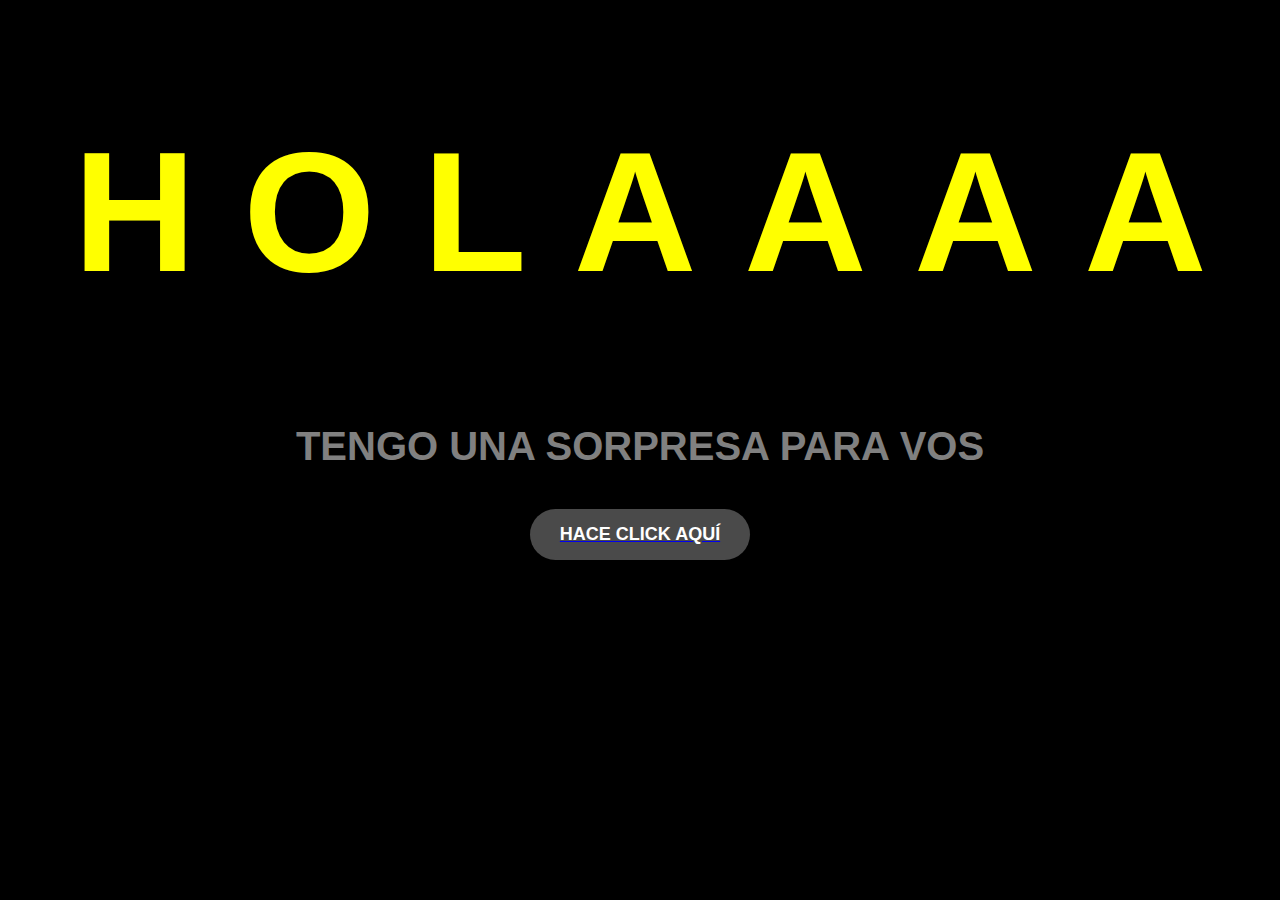
<file: index.html>
<!DOCTYPE html>
<html lang="en">
<head>
    <meta charset="UTF-8">
    <meta name="viewport" content="width=device-width, initial-scale=1.0">
    <title>Holis</title>
    <link rel="stylesheet" href="estilos.css">
</head>
<body>
    <h1>
        <span>H</span>
        <span>O</span>
        <span>L</span>
        <span>A</span>
        <span>A</span>
        <span>A</span>
        <span>A</span>
    </h1>
    <h3>TENGO UNA SORPRESA PARA VOS</h3>
    <a href="FLORES.html"><button>Hace click aquí</button></a> 
</body>
</html>
</file>
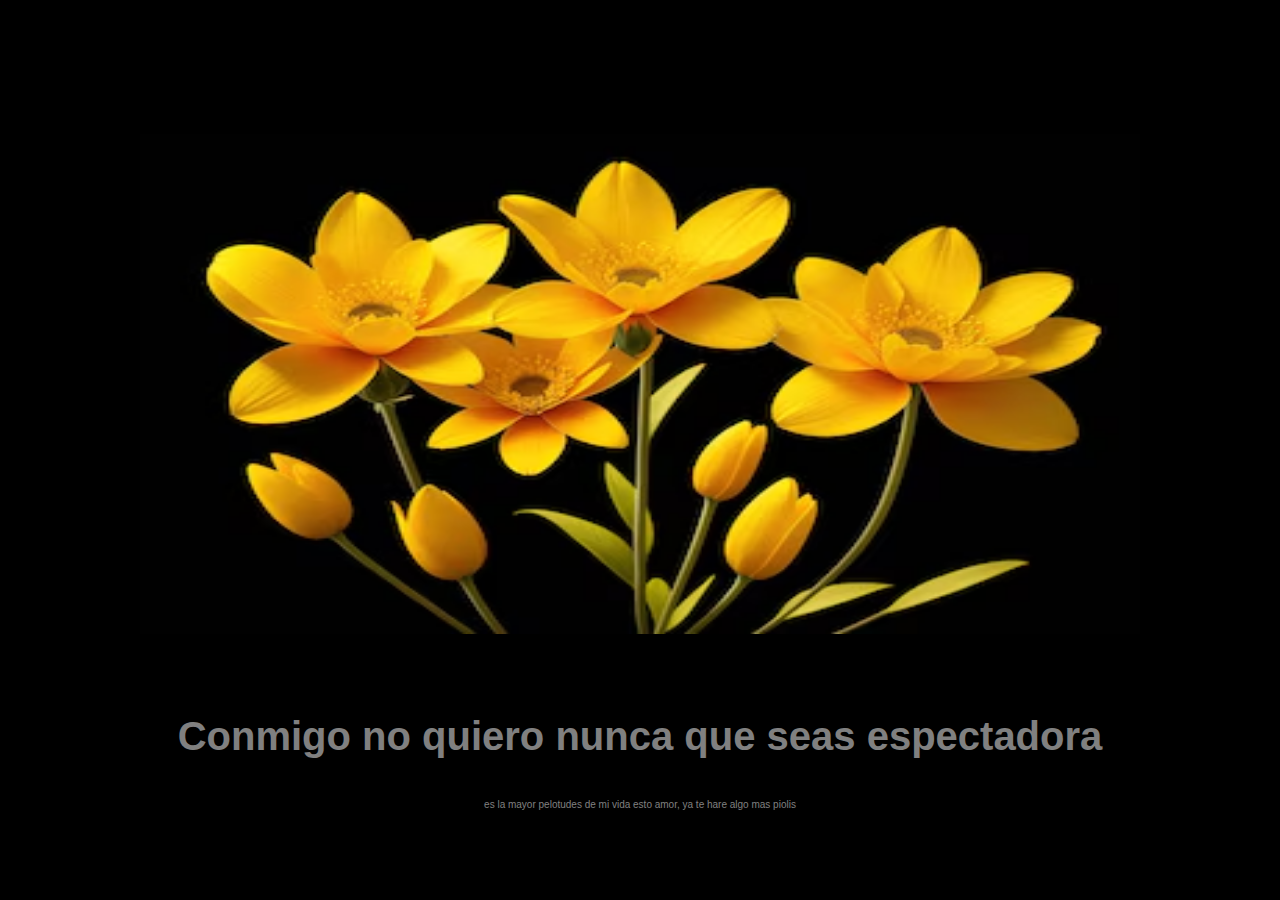
<file: flores.html>
<!DOCTYPE html>
<html lang="en">
<head>
    <meta charset="UTF-8">
    <meta name="viewport" content="width=device-width, initial-scale=1.0">
    <title>Flores para vos amorchi</title>
    <link rel="stylesheet" href="estilos.css">
</head>
<body> <br> <br> <br><br><br><br><br>
    <div style="text-align: center;">
        <img src="flores-amarillas-sobre-fondo-negro_717440-8908.avif" alt="" width="1000px" height="500px">
        <br><br><br>
        <h3>Conmigo no quiero nunca que seas espectadora</h3>
    </div>
    <p>es la mayor pelotudes de mi vida esto amor, ya te hare algo mas piolis</p>
</body>
</html>
</file>
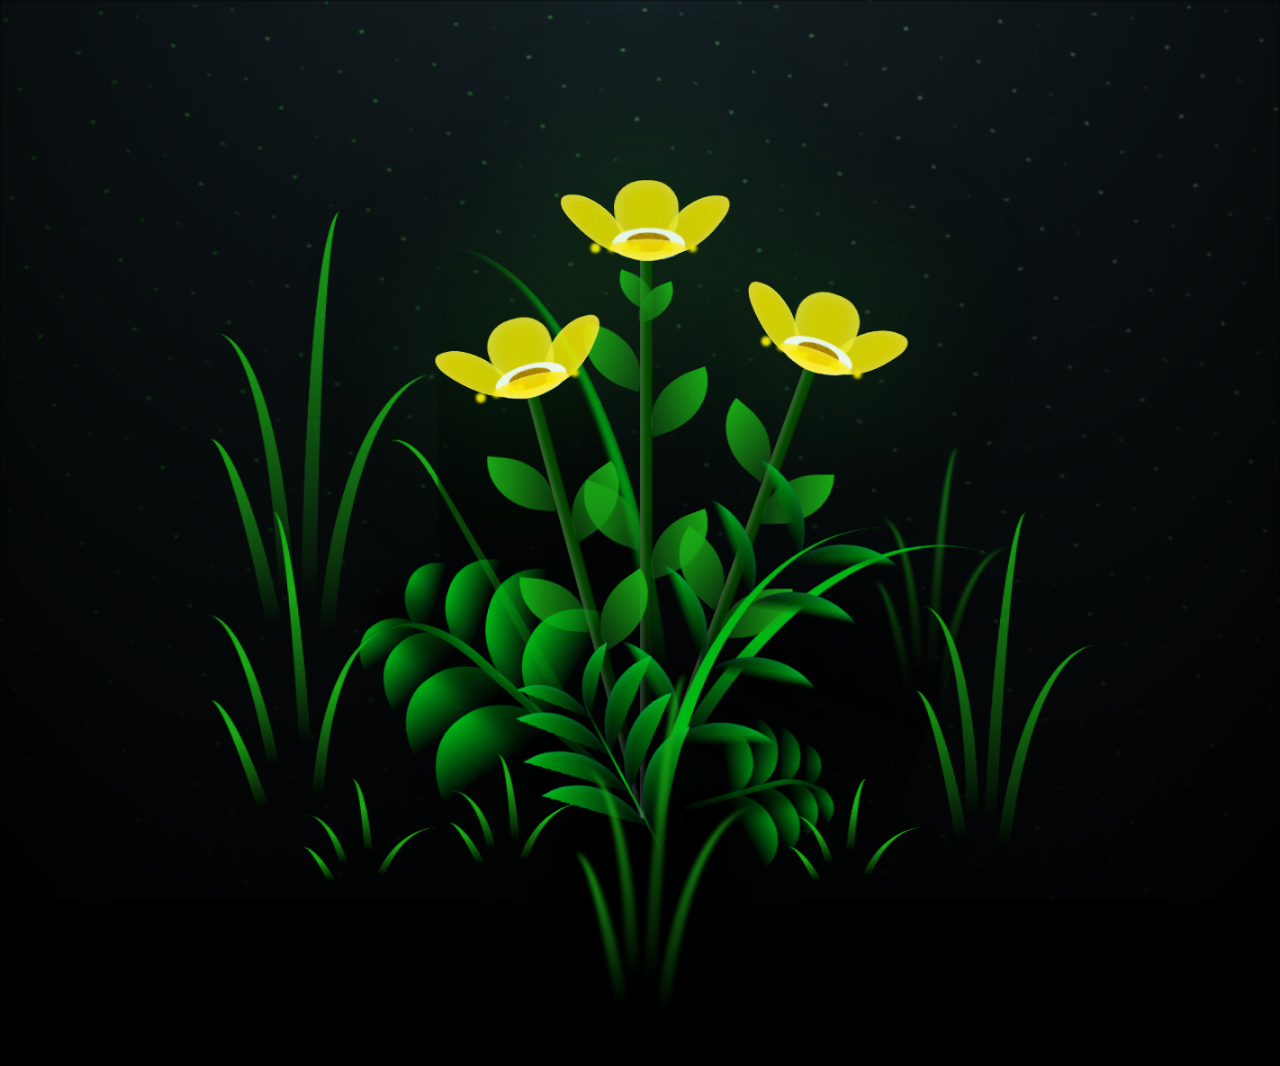
<file: FLORES.html>
<!DOCTYPE html>
<html lang="en">
<head>
    <meta charset="UTF-8">
    <meta http-equiv="X-UA-Compatible" content="IE=edge">
    <meta name="viewport" content="width=device-width, initial-scale=1.0">
    <link rel="stylesheet" href="css/main.css">
    <link rel="icon" href="img/flowers.png" type="image/x-icon">
    <title>FLORES</title>
</head>

<body class="container">
    <div class="night"></div>
    <div class="flowers">
      <div class="flower flower--1">
        <div class="flower__leafs flower__leafs--1">
          <div class="flower__leaf flower__leaf--1"></div>
          <div class="flower__leaf flower__leaf--2"></div>
          <div class="flower__leaf flower__leaf--3"></div>
          <div class="flower__leaf flower__leaf--4"></div>
          <div class="flower__white-circle"></div>
  
          <div class="flower__light flower__light--1"></div>
          <div class="flower__light flower__light--2"></div>
          <div class="flower__light flower__light--3"></div>
          <div class="flower__light flower__light--4"></div>
          <div class="flower__light flower__light--5"></div>
          <div class="flower__light flower__light--6"></div>
          <div class="flower__light flower__light--7"></div>
          <div class="flower__light flower__light--8"></div>
  
        </div>
        <div class="flower__line">
          <div class="flower__line__leaf flower__line__leaf--1"></div>
          <div class="flower__line__leaf flower__line__leaf--2"></div>
          <div class="flower__line__leaf flower__line__leaf--3"></div>
          <div class="flower__line__leaf flower__line__leaf--4"></div>
          <div class="flower__line__leaf flower__line__leaf--5"></div>
          <div class="flower__line__leaf flower__line__leaf--6"></div>
        </div>
      </div>
  
      <div class="flower flower--2">
        <div class="flower__leafs flower__leafs--2">
          <div class="flower__leaf flower__leaf--1"></div>
          <div class="flower__leaf flower__leaf--2"></div>
          <div class="flower__leaf flower__leaf--3"></div>
          <div class="flower__leaf flower__leaf--4"></div>
          <div class="flower__white-circle"></div>
  
          <div class="flower__light flower__light--1"></div>
          <div class="flower__light flower__light--2"></div>
          <div class="flower__light flower__light--3"></div>
          <div class="flower__light flower__light--4"></div>
          <div class="flower__light flower__light--5"></div>
          <div class="flower__light flower__light--6"></div>
          <div class="flower__light flower__light--7"></div>
          <div class="flower__light flower__light--8"></div>
  
        </div>
        <div class="flower__line">
          <div class="flower__line__leaf flower__line__leaf--1"></div>
          <div class="flower__line__leaf flower__line__leaf--2"></div>
          <div class="flower__line__leaf flower__line__leaf--3"></div>
          <div class="flower__line__leaf flower__line__leaf--4"></div>
        </div>
      </div>
  
      <div class="flower flower--3">
        <div class="flower__leafs flower__leafs--3">
          <div class="flower__leaf flower__leaf--1"></div>
          <div class="flower__leaf flower__leaf--2"></div>
          <div class="flower__leaf flower__leaf--3"></div>
          <div class="flower__leaf flower__leaf--4"></div>
          <div class="flower__white-circle"></div>
  
          <div class="flower__light flower__light--1"></div>
          <div class="flower__light flower__light--2"></div>
          <div class="flower__light flower__light--3"></div>
          <div class="flower__light flower__light--4"></div>
          <div class="flower__light flower__light--5"></div>
          <div class="flower__light flower__light--6"></div>
          <div class="flower__light flower__light--7"></div>
          <div class="flower__light flower__light--8"></div>
  
        </div>
        <div class="flower__line">
          <div class="flower__line__leaf flower__line__leaf--1"></div>
          <div class="flower__line__leaf flower__line__leaf--2"></div>
          <div class="flower__line__leaf flower__line__leaf--3"></div>
          <div class="flower__line__leaf flower__line__leaf--4"></div>
        </div>
      </div>
  
      <div class="grow-ans" style="--d:1.2s">
        <div class="flower__g-long">
          <div class="flower__g-long__top"></div>
          <div class="flower__g-long__bottom"></div>
        </div>
      </div>
  
      <div class="growing-grass">
        <div class="flower__grass flower__grass--1">
          <div class="flower__grass--top"></div>
          <div class="flower__grass--bottom"></div>
          <div class="flower__grass__leaf flower__grass__leaf--1"></div>
          <div class="flower__grass__leaf flower__grass__leaf--2"></div>
          <div class="flower__grass__leaf flower__grass__leaf--3"></div>
          <div class="flower__grass__leaf flower__grass__leaf--4"></div>
          <div class="flower__grass__leaf flower__grass__leaf--5"></div>
          <div class="flower__grass__leaf flower__grass__leaf--6"></div>
          <div class="flower__grass__leaf flower__grass__leaf--7"></div>
          <div class="flower__grass__leaf flower__grass__leaf--8"></div>
          <div class="flower__grass__overlay"></div>
        </div>
      </div>
  
      <div class="growing-grass">
        <div class="flower__grass flower__grass--2">
          <div class="flower__grass--top"></div>
          <div class="flower__grass--bottom"></div>
          <div class="flower__grass__leaf flower__grass__leaf--1"></div>
          <div class="flower__grass__leaf flower__grass__leaf--2"></div>
          <div class="flower__grass__leaf flower__grass__leaf--3"></div>
          <div class="flower__grass__leaf flower__grass__leaf--4"></div>
          <div class="flower__grass__leaf flower__grass__leaf--5"></div>
          <div class="flower__grass__leaf flower__grass__leaf--6"></div>
          <div class="flower__grass__leaf flower__grass__leaf--7"></div>
          <div class="flower__grass__leaf flower__grass__leaf--8"></div>
          <div class="flower__grass__overlay"></div>
        </div>
      </div>
  
      <div class="grow-ans" style="--d:2.4s">
        <div class="flower__g-right flower__g-right--1">
          <div class="leaf"></div>
        </div>
      </div>
  
      <div class="grow-ans" style="--d:2.8s">
        <div class="flower__g-right flower__g-right--2">
          <div class="leaf"></div>
        </div>
      </div>
  
      <div class="grow-ans" style="--d:2.8s">
        <div class="flower__g-front">
          <div class="flower__g-front__leaf-wrapper flower__g-front__leaf-wrapper--1">
            <div class="flower__g-front__leaf"></div>
          </div>
          <div class="flower__g-front__leaf-wrapper flower__g-front__leaf-wrapper--2">
            <div class="flower__g-front__leaf"></div>
          </div>
          <div class="flower__g-front__leaf-wrapper flower__g-front__leaf-wrapper--3">
            <div class="flower__g-front__leaf"></div>
          </div>
          <div class="flower__g-front__leaf-wrapper flower__g-front__leaf-wrapper--4">
            <div class="flower__g-front__leaf"></div>
          </div>
          <div class="flower__g-front__leaf-wrapper flower__g-front__leaf-wrapper--5">
            <div class="flower__g-front__leaf"></div>
          </div>
          <div class="flower__g-front__leaf-wrapper flower__g-front__leaf-wrapper--6">
            <div class="flower__g-front__leaf"></div>
          </div>
          <div class="flower__g-front__leaf-wrapper flower__g-front__leaf-wrapper--7">
            <div class="flower__g-front__leaf"></div>
          </div>
          <div class="flower__g-front__leaf-wrapper flower__g-front__leaf-wrapper--8">
            <div class="flower__g-front__leaf"></div>
          </div>
          <div class="flower__g-front__line"></div>
        </div>
      </div>
  
      <div class="grow-ans" style="--d:3.2s">
        <div class="flower__g-fr">
          <div class="leaf"></div>
          <div class="flower__g-fr__leaf flower__g-fr__leaf--1"></div>
          <div class="flower__g-fr__leaf flower__g-fr__leaf--2"></div>
          <div class="flower__g-fr__leaf flower__g-fr__leaf--3"></div>
          <div class="flower__g-fr__leaf flower__g-fr__leaf--4"></div>
          <div class="flower__g-fr__leaf flower__g-fr__leaf--5"></div>
          <div class="flower__g-fr__leaf flower__g-fr__leaf--6"></div>
          <div class="flower__g-fr__leaf flower__g-fr__leaf--7"></div>
          <div class="flower__g-fr__leaf flower__g-fr__leaf--8"></div>
        </div>
      </div>
  
      <div class="long-g long-g--0">
        <div class="grow-ans" style="--d:3s">
          <div class="leaf leaf--0"></div>
        </div>
        <div class="grow-ans" style="--d:2.2s">
          <div class="leaf leaf--1"></div>
        </div>
        <div class="grow-ans" style="--d:3.4s">
          <div class="leaf leaf--2"></div>
        </div>
        <div class="grow-ans" style="--d:3.6s">
          <div class="leaf leaf--3"></div>
        </div>
      </div>
  
      <div class="long-g long-g--1">
        <div class="grow-ans" style="--d:3.6s">
          <div class="leaf leaf--0"></div>
        </div>
        <div class="grow-ans" style="--d:3.8s">
          <div class="leaf leaf--1"></div>
        </div>
        <div class="grow-ans" style="--d:4s">
          <div class="leaf leaf--2"></div>
        </div>
        <div class="grow-ans" style="--d:4.2s">
          <div class="leaf leaf--3"></div>
        </div>
      </div>
  
      <div class="long-g long-g--2">
        <div class="grow-ans" style="--d:4s">
          <div class="leaf leaf--0"></div>
        </div>
        <div class="grow-ans" style="--d:4.2s">
          <div class="leaf leaf--1"></div>
        </div>
        <div class="grow-ans" style="--d:4.4s">
          <div class="leaf leaf--2"></div>
        </div>
        <div class="grow-ans" style="--d:4.6s">
          <div class="leaf leaf--3"></div>
        </div>
      </div>
  
      <div class="long-g long-g--3">
        <div class="grow-ans" style="--d:4s">
          <div class="leaf leaf--0"></div>
        </div>
        <div class="grow-ans" style="--d:4.2s">
          <div class="leaf leaf--1"></div>
        </div>
        <div class="grow-ans" style="--d:3s">
          <div class="leaf leaf--2"></div>
        </div>
        <div class="grow-ans" style="--d:3.6s">
          <div class="leaf leaf--3"></div>
        </div>
      </div>
  
      <div class="long-g long-g--4">
        <div class="grow-ans" style="--d:4s">
          <div class="leaf leaf--0"></div>
        </div>
        <div class="grow-ans" style="--d:4.2s">
          <div class="leaf leaf--1"></div>
        </div>
        <div class="grow-ans" style="--d:3s">
          <div class="leaf leaf--2"></div>
        </div>
        <div class="grow-ans" style="--d:3.6s">
          <div class="leaf leaf--3"></div>
        </div>
      </div>
  
      <div class="long-g long-g--5">
        <div class="grow-ans" style="--d:4s">
          <div class="leaf leaf--0"></div>
        </div>
        <div class="grow-ans" style="--d:4.2s">
          <div class="leaf leaf--1"></div>
        </div>
        <div class="grow-ans" style="--d:3s">
          <div class="leaf leaf--2"></div>
        </div>
        <div class="grow-ans" style="--d:3.6s">
          <div class="leaf leaf--3"></div>
        </div>
      </div>
  
      <div class="long-g long-g--6">
        <div class="grow-ans" style="--d:4.2s">
          <div class="leaf leaf--0"></div>
        </div>
        <div class="grow-ans" style="--d:4.4s">
          <div class="leaf leaf--1"></div>
        </div>
        <div class="grow-ans" style="--d:4.6s">
          <div class="leaf leaf--2"></div>
        </div>
        <div class="grow-ans" style="--d:4.8s">
          <div class="leaf leaf--3"></div>
        </div>
      </div>
  
      <div class="long-g long-g--7">
        <div class="grow-ans" style="--d:3s">
          <div class="leaf leaf--0"></div>
        </div>
        <div class="grow-ans" style="--d:3.2s">
          <div class="leaf leaf--1"></div>
        </div>
        <div class="grow-ans" style="--d:3.5s">
          <div class="leaf leaf--2"></div>
        </div>
        <div class="grow-ans" style="--d:3.6s">
          <div class="leaf leaf--3"></div>
        </div>
      </div>
    </div>
    <script src="main.js"></script>
  </body>
</html>
</file>
<file: estilos.css>
@keyframes glow {
    0%, 100% {
        color: yellow;
        text-shadow: none;
    }
    50% {
        color: #fff700;
        text-shadow: 0 0 10px yellow, 0 0 20px yellow, 0 0 30px yellow;
    }
}

h1 {
    font-family: Arial, Helvetica, sans-serif;
    font-size: 170px;
    text-align: center;
}

h1 span {
    display: inline-block;
    color: yellow;
}

h1 span:nth-child(1) { animation: glow 2s ease-in-out infinite 0s; }
h1 span:nth-child(2) { animation: glow 2s ease-in-out infinite 0.25s; }
h1 span:nth-child(3) { animation: glow 2s ease-in-out infinite 0.5s; }
h1 span:nth-child(4) { animation: glow 2s ease-in-out infinite 0.75s; }
h1 span:nth-child(5) { animation: glow 2s ease-in-out infinite 1s; }
h1 span:nth-child(6) { animation: glow 2s ease-in-out infinite 1.25s; }
h1 span:nth-child(7) { animation: glow 2s ease-in-out infinite 1.5s; }

body {
    background-color: black;
}


p{
    color: gray;
    font-family: Arial, Helvetica, sans-serif;
    font-size: 10px;
    text-align: center; 
}
    

h3 {
    color: gray;
    font-family: Arial, Helvetica, sans-serif;
    font-size: 40px;
    text-align: center; 
}

button {
    display: block;
    margin: 30px auto;
    padding: 15px 30px;
    font-size: 18px;
    font-weight: bold;
    text-transform: uppercase;
    color: #ffffff;
    background-color: #4a4a4a;
    border: none;
    border-radius: 50px;
    cursor: pointer;
    transition: all 0.3s ease;
    box-shadow: 0 5px 15px rgba(0,0,0,0.2);
}

button:hover {
    background-color: #ffff00;
    color: #000000;
    transform: translateY(-3px);
    box-shadow: 0 8px 20px rgba(255,255,0,0.3);
}

button:active {
    transform: translateY(1px);
    box-shadow: 0 2px 10px rgba(255,255,0,0.2);
}
</file>
<file: css/main.css>
*,
*::after,
*::before {
  padding: 0;
  margin: 0;
  box-sizing: border-box;
}

:root {
  --dark-color: #000;
}

body {
  display: flex;
  align-items: flex-end;
  justify-content: center;
  min-height: 100vh;
  background-color: var(--dark-color);
  overflow: hidden;
  perspective: 1000px;
}

.night {
  position: fixed;
  left: 50%;
  top: 0;
  transform: translateX(-50%);
  width: 100%;
  height: 100%;
  filter: blur(0.1vmin);
  background-image: radial-gradient(ellipse at top, transparent 0%, var(--dark-color)), 
  radial-gradient(ellipse at bottom, var(--dark-color), rgba(145, 233, 255, 0.2)), 
  repeating-linear-gradient(220deg, rgb(0, 0, 0) 0px, rgb(0, 0, 0) 19px, transparent 19px, 
  transparent 22px), repeating-linear-gradient(189deg, rgb(0, 0, 0) 0px, rgb(0, 0, 0) 19px, 
  transparent 19px, transparent 22px), repeating-linear-gradient(148deg, rgb(0, 0, 0) 0px, 
  rgb(0, 0, 0) 19px, transparent 19px, transparent 22px), linear-gradient(90deg, rgb(21, 255, 0), 
  rgb(240, 240, 240));
}

.flowers {
  position: relative;
  transform: scale(0.9);
}

.flower {
  position: absolute;
  bottom: 10vmin;
  transform-origin: bottom center;
  z-index: 10;
  --fl-speed: 0.8s;
}
.flower--1 {
  -webkit-animation: moving-flower-1 4s linear infinite;
          animation: moving-flower-1 4s linear infinite;
}
.flower--1 .flower__line {
  height: 70vmin;
  -webkit-animation-delay: 0.3s;
          animation-delay: 0.3s;
}
.flower--1 .flower__line__leaf--1 {
  -webkit-animation: blooming-leaf-right var(--fl-speed) 1.6s backwards;
          animation: blooming-leaf-right var(--fl-speed) 1.6s backwards;
}
.flower--1 .flower__line__leaf--2 {
  -webkit-animation: blooming-leaf-right var(--fl-speed) 1.4s backwards;
          animation: blooming-leaf-right var(--fl-speed) 1.4s backwards;
}
.flower--1 .flower__line__leaf--3 {
  -webkit-animation: blooming-leaf-left var(--fl-speed) 1.2s backwards;
          animation: blooming-leaf-left var(--fl-speed) 1.2s backwards;
}
.flower--1 .flower__line__leaf--4 {
  -webkit-animation: blooming-leaf-left var(--fl-speed) 1s backwards;
          animation: blooming-leaf-left var(--fl-speed) 1s backwards;
}
.flower--1 .flower__line__leaf--5 {
  -webkit-animation: blooming-leaf-right var(--fl-speed) 1.8s backwards;
          animation: blooming-leaf-right var(--fl-speed) 1.8s backwards;
}
.flower--1 .flower__line__leaf--6 {
  -webkit-animation: blooming-leaf-left var(--fl-speed) 2s backwards;
          animation: blooming-leaf-left var(--fl-speed) 2s backwards;
}
.flower--2 {
  left: 50%;
  transform: rotate(20deg);
  -webkit-animation: moving-flower-2 4s linear infinite;
          animation: moving-flower-2 4s linear infinite;
}
.flower--2 .flower__line {
  height: 60vmin;
  -webkit-animation-delay: 0.6s;
          animation-delay: 0.6s;
}
.flower--2 .flower__line__leaf--1 {
  -webkit-animation: blooming-leaf-right var(--fl-speed) 1.9s backwards;
          animation: blooming-leaf-right var(--fl-speed) 1.9s backwards;
}
.flower--2 .flower__line__leaf--2 {
  -webkit-animation: blooming-leaf-right var(--fl-speed) 1.7s backwards;
          animation: blooming-leaf-right var(--fl-speed) 1.7s backwards;
}
.flower--2 .flower__line__leaf--3 {
  -webkit-animation: blooming-leaf-left var(--fl-speed) 1.5s backwards;
          animation: blooming-leaf-left var(--fl-speed) 1.5s backwards;
}
.flower--2 .flower__line__leaf--4 {
  -webkit-animation: blooming-leaf-left var(--fl-speed) 1.3s backwards;
          animation: blooming-leaf-left var(--fl-speed) 1.3s backwards;
}
.flower--3 {
  left: 50%;
  transform: rotate(-15deg);
  -webkit-animation: moving-flower-3 4s linear infinite;
          animation: moving-flower-3 4s linear infinite;
}
.flower--3 .flower__line {
  -webkit-animation-delay: 0.9s;
          animation-delay: 0.9s;
}
.flower--3 .flower__line__leaf--1 {
  -webkit-animation: blooming-leaf-right var(--fl-speed) 2.5s backwards;
          animation: blooming-leaf-right var(--fl-speed) 2.5s backwards;
}
.flower--3 .flower__line__leaf--2 {
  -webkit-animation: blooming-leaf-right var(--fl-speed) 2.3s backwards;
          animation: blooming-leaf-right var(--fl-speed) 2.3s backwards;
}
.flower--3 .flower__line__leaf--3 {
  -webkit-animation: blooming-leaf-left var(--fl-speed) 2.1s backwards;
          animation: blooming-leaf-left var(--fl-speed) 2.1s backwards;
}
.flower--3 .flower__line__leaf--4 {
  -webkit-animation: blooming-leaf-left var(--fl-speed) 1.9s backwards;
          animation: blooming-leaf-left var(--fl-speed) 1.9s backwards;
}
.flower__leafs {
  position: relative;
  -webkit-animation: blooming-flower 2s backwards;
          animation: blooming-flower 2s backwards;
}
.flower__leafs--1 {
  -webkit-animation-delay: 1.1s;
          animation-delay: 1.1s;
}
.flower__leafs--2 {
  -webkit-animation-delay: 1.4s;
          animation-delay: 1.4s;
}
.flower__leafs--3 {
  -webkit-animation-delay: 1.7s;
          animation-delay: 1.7s;
}
.flower__leafs::after {
  content: "";
  position: absolute;
  left: 0;
  top: 0;
  transform: translate(-50%, -100%);
  width: 8vmin;
  height: 8vmin;
  background-color: #1aaa15;
  filter: blur(10vmin);
}
.flower__leaf {
  position: absolute;
  bottom: 0;
  left: 50%;
  width: 8vmin;
  height: 11vmin;
  border-radius: 51% 49% 47% 53%/44% 45% 55% 69%;
  background-color: #1aaa15;
  background-image: linear-gradient(to top, #fce700, #fce700);
  transform-origin: bottom center;
  opacity: 0.9;
  box-shadow: inset 0 0 2vmin rgba(255, 255, 255, 0.5);
}
.flower__leaf--1 {
  transform: translate(-10%, 1%) rotateY(40deg) rotateX(-50deg);
}
.flower__leaf--2 {
  transform: translate(-50%, -4%) rotateX(40deg);
}
.flower__leaf--3 {
  transform: translate(-90%, 0%) rotateY(45deg) rotateX(50deg);
}
.flower__leaf--4 {
  width: 8vmin;
  height: 8vmin;
  transform-origin: bottom left;
  border-radius: 4vmin 10vmin 4vmin 4vmin;
  transform: translate(0%, 18%) rotateX(70deg) rotate(-43deg);
  background-image: linear-gradient(to top, #fce700, #fce700);
  z-index: 1;
  opacity: 0.8;
}
.flower__white-circle {
  position: absolute;
  left: -3.5vmin;
  top: -3vmin;
  width: 9vmin;
  height: 4vmin;
  border-radius: 50%;
  background-color: #ffffff;
}
.flower__white-circle::after {
  content: "";
  position: absolute;
  left: 50%;
  top: 45%;
  transform: translate(-50%, -50%);
  width: 60%;
  height: 60%;
  border-radius: inherit;
  background-image: repeating-linear-gradient(135deg, rgba(0, 0, 0, 0.03) 0px, 
  rgba(0, 0, 0, 0.03) 1px, transparent 1px, transparent 12px), repeating-linear-gradient(45deg, 
  rgba(0, 0, 0, 0.03) 0px, rgba(0, 0, 0, 0.03) 1px, transparent 1px, transparent 12px), 
  repeating-linear-gradient(67.5deg, rgba(0, 0, 0, 0.03) 0px, rgba(0, 0, 0, 0.03) 1px, 
  transparent 1px, transparent 12px), repeating-linear-gradient(135deg, rgba(0, 0, 0, 0.03) 0px, 
  rgba(0, 0, 0, 0.03) 1px, transparent 1px, transparent 12px), repeating-linear-gradient(45deg, 
  rgba(0, 0, 0, 0.03) 0px, rgba(0, 0, 0, 0.03) 1px, transparent 1px, transparent 12px), 
  repeating-linear-gradient(112.5deg, rgba(0, 0, 0, 0.03) 0px, rgba(0, 0, 0, 0.03) 1px, 
  transparent 1px, transparent 12px), repeating-linear-gradient(112.5deg, rgba(0, 0, 0, 0.03) 0px, 
  rgba(0, 0, 0, 0.03) 1px, transparent 1px, transparent 12px), repeating-linear-gradient(45deg, 
  rgba(0, 0, 0, 0.03) 0px, rgba(0, 0, 0, 0.03) 1px, transparent 1px, transparent 12px), 
  repeating-linear-gradient(22.5deg, rgba(0, 0, 0, 0.03) 0px, rgba(0, 0, 0, 0.03) 1px, 
  transparent 1px, transparent 12px), repeating-linear-gradient(45deg, rgba(0, 0, 0, 0.03) 0px, 
  rgba(0, 0, 0, 0.03) 1px, transparent 1px, transparent 12px), repeating-linear-gradient(22.5deg, 
  rgba(0, 0, 0, 0.03) 0px, rgba(0, 0, 0, 0.03) 1px, transparent 1px, transparent 12px), 
  repeating-linear-gradient(135deg, rgba(0, 0, 0, 0.03) 0px, rgba(0, 0, 0, 0.03) 1px, 
  transparent 1px, transparent 12px), repeating-linear-gradient(157.5deg, rgba(0, 0, 0, 0.03) 0px, 
  rgba(0, 0, 0, 0.03) 1px, transparent 1px, transparent 12px), repeating-linear-gradient(67.5deg, 
  rgba(0, 0, 0, 0.03) 0px, rgba(0, 0, 0, 0.03) 1px, transparent 1px, transparent 12px), 
  repeating-linear-gradient(67.5deg, rgba(0, 0, 0, 0.03) 0px, rgba(0, 0, 0, 0.03) 1px, 
  transparent 1px, transparent 12px), linear-gradient(90deg, rgb(190, 133, 0), rgb(190, 133, 0));
}
.flower__line {
  height: 55vmin;
  width: 1.5vmin;
  background-image: linear-gradient(to left, rgba(0, 0, 0, 0.2), transparent, 
  rgba(255, 255, 255, 0.2)), linear-gradient(to top, transparent 10%, #064600, #064600);
  box-shadow: inset 0 0 2px rgba(0, 0, 0, 0.5);
  -webkit-animation: grow-flower-tree 4s backwards;
          animation: grow-flower-tree 4s backwards;
}
.flower__line__leaf {
  --w: 7vmin;
  --h: calc(var(--w) + 2vmin);
  position: absolute;
  top: 20%;
  left: 90%;
  width: var(--w);
  height: var(--h);
  border-top-right-radius: var(--h);
  border-bottom-left-radius: var(--h);
  background-image: linear-gradient(to top, rgba(20, 122, 20, 0.4), #1aaa15);
}
.flower__line__leaf--1 {
  transform: rotate(70deg) rotateY(30deg);
}
.flower__line__leaf--2 {
  top: 45%;
  transform: rotate(70deg) rotateY(30deg);
}
.flower__line__leaf--3, .flower__line__leaf--4, .flower__line__leaf--6 {
  border-top-right-radius: 0;
  border-bottom-left-radius: 0;
  border-top-left-radius: var(--h);
  border-bottom-right-radius: var(--h);
  left: -460%;
  top: 12%;
  transform: rotate(-70deg) rotateY(30deg);
}
.flower__line__leaf--4 {
  top: 40%;
}
.flower__line__leaf--5 {
  top: 0;
  transform-origin: left;
  transform: rotate(70deg) rotateY(30deg) scale(0.6);
}
.flower__line__leaf--6 {
  top: -2%;
  left: -450%;
  transform-origin: right;
  transform: rotate(-70deg) rotateY(30deg) scale(0.6);
}
.flower__light {
  position: absolute;
  bottom: 0vmin;
  width: 1vmin;
  height: 1vmin;
  background-color: rgb(255, 251, 0);
  border-radius: 50%;
  filter: blur(0.2vmin);
  -webkit-animation: light-ans 4s linear infinite backwards;
          animation: light-ans 4s linear infinite backwards;
}
.flower__light:nth-child(odd) {
  background-color: #fce700;
}
.flower__light--1 {
  left: -2vmin;
  -webkit-animation-delay: 1s;
          animation-delay: 1s;
}
.flower__light--2 {
  left: 3vmin;
  -webkit-animation-delay: 0.5s;
          animation-delay: 0.5s;
}
.flower__light--3 {
  left: -6vmin;
  -webkit-animation-delay: 0.3s;
          animation-delay: 0.3s;
}
.flower__light--4 {
  left: 6vmin;
  -webkit-animation-delay: 0.9s;
          animation-delay: 0.9s;
}
.flower__light--5 {
  left: -1vmin;
  -webkit-animation-delay: 1.5s;
          animation-delay: 1.5s;
}
.flower__light--6 {
  left: -4vmin;
  -webkit-animation-delay: 3s;
          animation-delay: 3s;
}
.flower__light--7 {
  left: 3vmin;
  -webkit-animation-delay: 2s;
          animation-delay: 2s;
}
.flower__light--8 {
  left: -6vmin;
  -webkit-animation-delay: 3.5s;
          animation-delay: 3.5s;
}
.flower__grass {
  --c: #00b815;
  --line-w: 1.5vmin;
  position: absolute;
  bottom: 12vmin;
  left: -7vmin;
  display: flex;
  flex-direction: column;
  align-items: flex-end;
  z-index: 20;
  transform-origin: bottom center;
  transform: rotate(-48deg) rotateY(40deg);
}
.flower__grass--1 {
  -webkit-animation: moving-grass 2s linear infinite;
          animation: moving-grass 2s linear infinite;
}
.flower__grass--2 {
  left: 2vmin;
  bottom: 10vmin;
  transform: scale(0.5) rotate(75deg) rotateX(10deg) rotateY(-200deg);
  opacity: 0.8;
  z-index: 0;
  -webkit-animation: moving-grass--2 1.5s linear infinite;
          animation: moving-grass--2 1.5s linear infinite;
}
.flower__grass--top {
  width: 7vmin;
  height: 10vmin;
  border-top-right-radius: 100%;
  border-right: var(--line-w) solid var(--c);
  transform-origin: bottom center;
  transform: rotate(-2deg);
}
.flower__grass--bottom {
  margin-top: -2px;
  width: var(--line-w);
  height: 25vmin;
  background-image: linear-gradient(to top, transparent, var(--c));
}
.flower__grass__leaf {
  --size: 10vmin;
  position: absolute;
  width: calc(var(--size) * 2.1);
  height: var(--size);
  border-top-left-radius: var(--size);
  border-top-right-radius: var(--size);
  background-image: linear-gradient(to top, transparent, transparent 30%, var(--c));
  z-index: 100;
}
.flower__grass__leaf--1 {
  top: -6%;
  left: 30%;
  --size: 6vmin;
  transform: rotate(-20deg);
  -webkit-animation: growing-grass-ans--1 2s 2.6s backwards;
          animation: growing-grass-ans--1 2s 2.6s backwards;
}
@-webkit-keyframes growing-grass-ans--1 {
  0% {
    transform-origin: bottom left;
    transform: rotate(-20deg) scale(0);
  }
}
@keyframes growing-grass-ans--1 {
  0% {
    transform-origin: bottom left;
    transform: rotate(-20deg) scale(0);
  }
}
.flower__grass__leaf--2 {
  top: -5%;
  left: -110%;
  --size: 6vmin;
  transform: rotate(10deg);
  -webkit-animation: growing-grass-ans--2 2s 2.4s linear backwards;
          animation: growing-grass-ans--2 2s 2.4s linear backwards;
}
@-webkit-keyframes growing-grass-ans--2 {
  0% {
    transform-origin: bottom right;
    transform: rotate(10deg) scale(0);
  }
}
@keyframes growing-grass-ans--2 {
  0% {
    transform-origin: bottom right;
    transform: rotate(10deg) scale(0);
  }
}
.flower__grass__leaf--3 {
  top: 5%;
  left: 60%;
  --size: 8vmin;
  transform: rotate(-18deg) rotateX(-20deg);
  -webkit-animation: growing-grass-ans--3 2s 2.2s linear backwards;
          animation: growing-grass-ans--3 2s 2.2s linear backwards;
}
@-webkit-keyframes growing-grass-ans--3 {
  0% {
    transform-origin: bottom left;
    transform: rotate(-18deg) rotateX(-20deg) scale(0);
  }
}
@keyframes growing-grass-ans--3 {
  0% {
    transform-origin: bottom left;
    transform: rotate(-18deg) rotateX(-20deg) scale(0);
  }
}
.flower__grass__leaf--4 {
  top: 6%;
  left: -135%;
  --size: 8vmin;
  transform: rotate(2deg);
  -webkit-animation: growing-grass-ans--4 2s 2s linear backwards;
          animation: growing-grass-ans--4 2s 2s linear backwards;
}
@-webkit-keyframes growing-grass-ans--4 {
  0% {
    transform-origin: bottom right;
    transform: rotate(2deg) scale(0);
  }
}
@keyframes growing-grass-ans--4 {
  0% {
    transform-origin: bottom right;
    transform: rotate(2deg) scale(0);
  }
}
.flower__grass__leaf--5 {
  top: 20%;
  left: 60%;
  --size: 10vmin;
  transform: rotate(-24deg) rotateX(-20deg);
  -webkit-animation: growing-grass-ans--5 2s 1.8s linear backwards;
          animation: growing-grass-ans--5 2s 1.8s linear backwards;
}
@-webkit-keyframes growing-grass-ans--5 {
  0% {
    transform-origin: bottom left;
    transform: rotate(-24deg) rotateX(-20deg) scale(0);
  }
}
@keyframes growing-grass-ans--5 {
  0% {
    transform-origin: bottom left;
    transform: rotate(-24deg) rotateX(-20deg) scale(0);
  }
}
.flower__grass__leaf--6 {
  top: 22%;
  left: -180%;
  --size: 10vmin;
  transform: rotate(10deg);
  -webkit-animation: growing-grass-ans--6 2s 1.6s linear backwards;
          animation: growing-grass-ans--6 2s 1.6s linear backwards;
}
@-webkit-keyframes growing-grass-ans--6 {
  0% {
    transform-origin: bottom right;
    transform: rotate(10deg) scale(0);
  }
}
@keyframes growing-grass-ans--6 {
  0% {
    transform-origin: bottom right;
    transform: rotate(10deg) scale(0);
  }
}
.flower__grass__leaf--7 {
  top: 39%;
  left: 70%;
  --size: 10vmin;
  transform: rotate(-10deg);
  -webkit-animation: growing-grass-ans--7 2s 1.4s linear backwards;
          animation: growing-grass-ans--7 2s 1.4s linear backwards;
}
@-webkit-keyframes growing-grass-ans--7 {
  0% {
    transform-origin: bottom left;
    transform: rotate(-10deg) scale(0);
  }
}
@keyframes growing-grass-ans--7 {
  0% {
    transform-origin: bottom left;
    transform: rotate(-10deg) scale(0);
  }
}
.flower__grass__leaf--8 {
  top: 40%;
  left: -215%;
  --size: 11vmin;
  transform: rotate(10deg);
  -webkit-animation: growing-grass-ans--8 2s 1.2s linear backwards;
          animation: growing-grass-ans--8 2s 1.2s linear backwards;
}
@-webkit-keyframes growing-grass-ans--8 {
  0% {
    transform-origin: bottom right;
    transform: rotate(10deg) scale(0);
  }
}
@keyframes growing-grass-ans--8 {
  0% {
    transform-origin: bottom right;
    transform: rotate(10deg) scale(0);
  }
}
.flower__grass__overlay {
  position: absolute;
  top: -10%;
  right: 0%;
  width: 100%;
  height: 100%;
  background-color: rgba(0, 0, 0, 0.6);
  filter: blur(1.5vmin);
  z-index: 100;
}
.flower__g-long {
  --w: 2vmin;
  --h: 6vmin;
  --c: #1aaa15;
  position: absolute;
  bottom: 10vmin;
  left: -3vmin;
  transform-origin: bottom center;
  transform: rotate(-30deg) rotateY(-20deg);
  display: flex;
  flex-direction: column;
  align-items: flex-end;
  -webkit-animation: flower-g-long-ans 3s linear infinite;
          animation: flower-g-long-ans 3s linear infinite;
}
@-webkit-keyframes flower-g-long-ans {
  0%, 100% {
    transform: rotate(-30deg) rotateY(-20deg);
  }
  50% {
    transform: rotate(-32deg) rotateY(-20deg);
  }
}
@keyframes flower-g-long-ans {
  0%, 100% {
    transform: rotate(-30deg) rotateY(-20deg);
  }
  50% {
    transform: rotate(-32deg) rotateY(-20deg);
  }
}
.flower__g-long__top {
  top: calc(var(--h) * -1);
  width: calc(var(--w) + 1vmin);
  height: var(--h);
  border-top-right-radius: 100%;
  border-right: 0.7vmin solid var(--c);
  transform: translate(-0.7vmin, 1vmin);
}
.flower__g-long__bottom {
  width: var(--w);
  height: 50vmin;
  transform-origin: bottom center;
  background-image: linear-gradient(to top, transparent 30%, var(--c));
  box-shadow: inset 0 0 2px rgba(0, 0, 0, 0.5);
  -webkit-clip-path: polygon(35% 0, 65% 1%, 100% 100%, 0% 100%);
          clip-path: polygon(35% 0, 65% 1%, 100% 100%, 0% 100%);
}
.flower__g-right {
  position: absolute;
  bottom: 6vmin;
  left: -2vmin;
  transform-origin: bottom left;
  transform: rotate(20deg);
}
.flower__g-right .leaf {
  width: 30vmin;
  height: 50vmin;
  border-top-left-radius: 100%;
  border-left: 2vmin solid #00b815;
  background-image: linear-gradient(to bottom, transparent, var(--dark-color) 60%);
  -webkit-mask-image: linear-gradient(to top, transparent 30%, #00b815 60%);
}
.flower__g-right--1 {
  -webkit-animation: flower-g-right-ans 2.5s linear infinite;
          animation: flower-g-right-ans 2.5s linear infinite;
}
.flower__g-right--2 {
  left: 5vmin;
  transform: rotateY(-180deg);
  -webkit-animation: flower-g-right-ans--2 3s linear infinite;
          animation: flower-g-right-ans--2 3s linear infinite;
}
.flower__g-right--2 .leaf {
  height: 75vmin;
  filter: blur(0.3vmin);
  opacity: 0.8;
}
@-webkit-keyframes flower-g-right-ans {
  0%, 100% {
    transform: rotate(20deg);
  }
  50% {
    transform: rotate(24deg) rotateX(-20deg);
  }
}
@keyframes flower-g-right-ans {
  0%, 100% {
    transform: rotate(20deg);
  }
  50% {
    transform: rotate(24deg) rotateX(-20deg);
  }
}
@-webkit-keyframes flower-g-right-ans--2 {
  0%, 100% {
    transform: rotateY(-180deg) rotate(0deg) rotateX(-20deg);
  }
  50% {
    transform: rotateY(-180deg) rotate(6deg) rotateX(-20deg);
  }
}
@keyframes flower-g-right-ans--2 {
  0%, 100% {
    transform: rotateY(-180deg) rotate(0deg) rotateX(-20deg);
  }
  50% {
    transform: rotateY(-180deg) rotate(6deg) rotateX(-20deg);
  }
}
.flower__g-front {
  position: absolute;
  bottom: 6vmin;
  left: 2.5vmin;
  z-index: 100;
  transform-origin: bottom center;
  transform: rotate(-28deg) rotateY(30deg) scale(1.04);
  -webkit-animation: flower__g-front-ans 2s linear infinite;
          animation: flower__g-front-ans 2s linear infinite;
}
@-webkit-keyframes flower__g-front-ans {
  0%, 100% {
    transform: rotate(-28deg) rotateY(30deg) scale(1.04);
  }
  50% {
    transform: rotate(-35deg) rotateY(40deg) scale(1.04);
  }
}
@keyframes flower__g-front-ans {
  0%, 100% {
    transform: rotate(-28deg) rotateY(30deg) scale(1.04);
  }
  50% {
    transform: rotate(-35deg) rotateY(40deg) scale(1.04);
  }
}
.flower__g-front__line {
  width: 0.3vmin;
  height: 20vmin;
  background-image: linear-gradient(to top, transparent, #00b815, transparent 100%);
  position: relative;
}
.flower__g-front__leaf-wrapper {
  position: absolute;
  top: 0;
  left: 0;
  transform-origin: bottom left;
  transform: rotate(10deg);
}
.flower__g-front__leaf-wrapper:nth-child(even) {
  left: 0vmin;
  transform: rotateY(-180deg) rotate(5deg);
  -webkit-animation: flower__g-front__leaf-left-ans 1s ease-in backwards;
          animation: flower__g-front__leaf-left-ans 1s ease-in backwards;
}
.flower__g-front__leaf-wrapper:nth-child(odd) {
  -webkit-animation: flower__g-front__leaf-ans 1s ease-in backwards;
          animation: flower__g-front__leaf-ans 1s ease-in backwards;
}
.flower__g-front__leaf-wrapper--1 {
  top: -8vmin;
  transform: scale(0.7);
  -webkit-animation: flower__g-front__leaf-ans 1s 5.5s ease-in backwards !important;
          animation: flower__g-front__leaf-ans 1s 5.5s ease-in backwards !important;
}
.flower__g-front__leaf-wrapper--2 {
  top: -8vmin;
  transform: rotateY(-180deg) scale(0.7) !important;
  -webkit-animation: flower__g-front__leaf-left-ans-2 1s 4.6s ease-in backwards !important;
          animation: flower__g-front__leaf-left-ans-2 1s 4.6s ease-in backwards !important;
}
.flower__g-front__leaf-wrapper--3 {
  top: -3vmin;
  -webkit-animation: flower__g-front__leaf-ans 1s 4.6s ease-in backwards;
          animation: flower__g-front__leaf-ans 1s 4.6s ease-in backwards;
}
.flower__g-front__leaf-wrapper--4 {
  top: -3vmin;
  transform: rotateY(-180deg) scale(0.9) !important;
  -webkit-animation: flower__g-front__leaf-left-ans-2 1s 4.6s ease-in backwards !important;
          animation: flower__g-front__leaf-left-ans-2 1s 4.6s ease-in backwards !important;
}
@-webkit-keyframes flower__g-front__leaf-left-ans-2 {
  0% {
    transform: rotateY(-180deg) scale(0);
  }
}
@keyframes flower__g-front__leaf-left-ans-2 {
  0% {
    transform: rotateY(-180deg) scale(0);
  }
}
.flower__g-front__leaf-wrapper--5, .flower__g-front__leaf-wrapper--6 {
  top: 2vmin;
}
.flower__g-front__leaf-wrapper--7, .flower__g-front__leaf-wrapper--8 {
  top: 6.5vmin;
}
.flower__g-front__leaf-wrapper--2 {
  -webkit-animation-delay: 5.2s !important;
          animation-delay: 5.2s !important;
}
.flower__g-front__leaf-wrapper--3 {
  -webkit-animation-delay: 4.9s !important;
          animation-delay: 4.9s !important;
}
.flower__g-front__leaf-wrapper--5 {
  -webkit-animation-delay: 4.3s !important;
          animation-delay: 4.3s !important;
}
.flower__g-front__leaf-wrapper--6 {
  -webkit-animation-delay: 4.1s !important;
          animation-delay: 4.1s !important;
}
.flower__g-front__leaf-wrapper--7 {
  -webkit-animation-delay: 3.8s !important;
          animation-delay: 3.8s !important;
}
.flower__g-front__leaf-wrapper--8 {
  -webkit-animation-delay: 3.5s !important;
          animation-delay: 3.5s !important;
}
@-webkit-keyframes flower__g-front__leaf-ans {
  0% {
    transform: rotate(10deg) scale(0);
  }
}
@keyframes flower__g-front__leaf-ans {
  0% {
    transform: rotate(10deg) scale(0);
  }
}
@-webkit-keyframes flower__g-front__leaf-left-ans {
  0% {
    transform: rotateY(-180deg) rotate(5deg) scale(0);
  }
}
@keyframes flower__g-front__leaf-left-ans {
  0% {
    transform: rotateY(-180deg) rotate(5deg) scale(0);
  }
}
.flower__g-front__leaf {
  width: 10vmin;
  height: 10vmin;
  border-radius: 100% 0% 0% 100%/100% 100% 0% 0%;
  box-shadow: inset 0 2px 1vmin hsla(184deg, 97%, 58%, 0.2);
  background-image: linear-gradient(to bottom left, transparent, var(--dark-color)), 
  linear-gradient(to bottom right, #00b815 50%, transparent 50%, transparent);
  -webkit-mask-image: linear-gradient(to bottom right, #00b815 50%, transparent 50%, transparent);
  mask-image: linear-gradient(to bottom right, #00b815 50%, transparent 50%, transparent);
}
.flower__g-fr {
  position: absolute;
  bottom: -4vmin;
  left: vmin;
  transform-origin: bottom left;
  z-index: 10;
  -webkit-animation: flower__g-fr-ans 2s linear infinite;
          animation: flower__g-fr-ans 2s linear infinite;
}
@-webkit-keyframes flower__g-fr-ans {
  0%, 100% {
    transform: rotate(2deg);
  }
  50% {
    transform: rotate(4deg);
  }
}
@keyframes flower__g-fr-ans {
  0%, 100% {
    transform: rotate(2deg);
  }
  50% {
    transform: rotate(4deg);
  }
}
.flower__g-fr .leaf {
  width: 30vmin;
  height: 50vmin;
  border-top-left-radius: 100%;
  border-left: 2vmin solid #00b815;
  -webkit-mask-image: linear-gradient(to top, transparent 25%, #00b815 50%);
  position: relative;
  z-index: 1;
}
.flower__g-fr__leaf {
  position: absolute;
  top: 0;
  left: 0;
  width: 10vmin;
  height: 10vmin;
  border-radius: 100% 0% 0% 100%/100% 100% 0% 0%;
  box-shadow: inset 0 2px 1vmin hsla(184deg, 97%, 58%, 0.2);
  background-image: linear-gradient(to bottom left, transparent, var(--dark-color) 98%), 
  linear-gradient(to bottom right, #00b815 45%, transparent 50%, transparent);
  -webkit-mask-image: linear-gradient(135deg, #00b815 40%, transparent 50%, transparent);
}
.flower__g-fr__leaf--1 {
  left: 20vmin;
  transform: rotate(45deg);
  -webkit-animation: flower__g-fr-leaft-ans-1 0.5s 5.2s linear backwards;
          animation: flower__g-fr-leaft-ans-1 0.5s 5.2s linear backwards;
}
@-webkit-keyframes flower__g-fr-leaft-ans-1 {
  0% {
    transform-origin: left;
    transform: rotate(45deg) scale(0);
  }
}
@keyframes flower__g-fr-leaft-ans-1 {
  0% {
    transform-origin: left;
    transform: rotate(45deg) scale(0);
  }
}
.flower__g-fr__leaf--2 {
  left: 12vmin;
  top: -7vmin;
  transform: rotate(25deg) rotateY(-180deg);
  -webkit-animation: flower__g-fr-leaft-ans-6 0.5s 5s linear backwards;
          animation: flower__g-fr-leaft-ans-6 0.5s 5s linear backwards;
}
.flower__g-fr__leaf--3 {
  left: 15vmin;
  top: 6vmin;
  transform: rotate(55deg);
  -webkit-animation: flower__g-fr-leaft-ans-5 0.5s 4.8s linear backwards;
          animation: flower__g-fr-leaft-ans-5 0.5s 4.8s linear backwards;
}
.flower__g-fr__leaf--4 {
  left: 6vmin;
  top: -2vmin;
  transform: rotate(25deg) rotateY(-180deg);
  -webkit-animation: flower__g-fr-leaft-ans-6 0.5s 4.6s linear backwards;
          animation: flower__g-fr-leaft-ans-6 0.5s 4.6s linear backwards;
}
.flower__g-fr__leaf--5 {
  left: 10vmin;
  top: 14vmin;
  transform: rotate(55deg);
  -webkit-animation: flower__g-fr-leaft-ans-5 0.5s 4.4s linear backwards;
          animation: flower__g-fr-leaft-ans-5 0.5s 4.4s linear backwards;
}
@-webkit-keyframes flower__g-fr-leaft-ans-5 {
  0% {
    transform-origin: left;
    transform: rotate(55deg) scale(0);
  }
}
@keyframes flower__g-fr-leaft-ans-5 {
  0% {
    transform-origin: left;
    transform: rotate(55deg) scale(0);
  }
}
.flower__g-fr__leaf--6 {
  left: 0vmin;
  top: 6vmin;
  transform: rotate(25deg) rotateY(-180deg);
  -webkit-animation: flower__g-fr-leaft-ans-6 0.5s 4.2s linear backwards;
          animation: flower__g-fr-leaft-ans-6 0.5s 4.2s linear backwards;
}
@-webkit-keyframes flower__g-fr-leaft-ans-6 {
  0% {
    transform-origin: right;
    transform: rotate(25deg) rotateY(-180deg) scale(0);
  }
}
@keyframes flower__g-fr-leaft-ans-6 {
  0% {
    transform-origin: right;
    transform: rotate(25deg) rotateY(-180deg) scale(0);
  }
}
.flower__g-fr__leaf--7 {
  left: 5vmin;
  top: 22vmin;
  transform: rotate(45deg);
  -webkit-animation: flower__g-fr-leaft-ans-7 0.5s 4s linear backwards;
          animation: flower__g-fr-leaft-ans-7 0.5s 4s linear backwards;
}
@-webkit-keyframes flower__g-fr-leaft-ans-7 {
  0% {
    transform-origin: left;
    transform: rotate(45deg) scale(0);
  }
}
@keyframes flower__g-fr-leaft-ans-7 {
  0% {
    transform-origin: left;
    transform: rotate(45deg) scale(0);
  }
}
.flower__g-fr__leaf--8 {
  left: -4vmin;
  top: 15vmin;
  transform: rotate(15deg) rotateY(-180deg);
  -webkit-animation: flower__g-fr-leaft-ans-8 0.5s 3.8s linear backwards;
          animation: flower__g-fr-leaft-ans-8 0.5s 3.8s linear backwards;
}
@-webkit-keyframes flower__g-fr-leaft-ans-8 {
  0% {
    transform-origin: right;
    transform: rotate(15deg) rotateY(-180deg) scale(0);
  }
}
@keyframes flower__g-fr-leaft-ans-8 {
  0% {
    transform-origin: right;
    transform: rotate(15deg) rotateY(-180deg) scale(0);
  }
}

.long-g {
  position: absolute;
  bottom: 25vmin;
  left: -42vmin;
  transform-origin: bottom left;
}
.long-g--1 {
  bottom: 0vmin;
  transform: scale(0.8) rotate(-5deg);
}
.long-g--1 .leaf {
  -webkit-mask-image: linear-gradient(to top, transparent 40%, #00b815 80%) !important;
}
.long-g--1 .leaf--1 {
  --w: 5vmin;
  --h: 60vmin;
  left: -2vmin;
  transform: rotate(3deg) rotateY(-180deg);
}
.long-g--2, .long-g--3 {
  bottom: -3vmin;
  left: -35vmin;
  transform-origin: center;
  transform: scale(0.6) rotateX(60deg);
}
.long-g--2 .leaf, .long-g--3 .leaf {
  -webkit-mask-image: linear-gradient(to top, transparent 50%, #00b815 80%) !important;
}
.long-g--2 .leaf--1, .long-g--3 .leaf--1 {
  left: -1vmin;
  transform: rotateY(-180deg);
}
.long-g--3 {
  left: -17vmin;
  bottom: 0vmin;
}
.long-g--3 .leaf {
  -webkit-mask-image: linear-gradient(to top, transparent 40%, #00b815 80%) !important;
}
.long-g--4 {
  left: 25vmin;
  bottom: -3vmin;
  transform-origin: center;
  transform: scale(0.6) rotateX(60deg);
}
.long-g--4 .leaf {
  -webkit-mask-image: linear-gradient(to top, transparent 50%, #00b815 80%) !important;
}
.long-g--5 {
  left: 42vmin;
  bottom: 0vmin;
  transform: scale(0.8) rotate(2deg);
}
.long-g--6 {
  left: 0vmin;
  bottom: -20vmin;
  z-index: 100;
  filter: blur(0.3vmin);
  transform: scale(0.8) rotate(2deg);
}
.long-g--7 {
  left: 35vmin;
  bottom: 20vmin;
  z-index: -1;
  filter: blur(0.3vmin);
  transform: scale(0.6) rotate(2deg);
  opacity: 0.7;
}
.long-g .leaf {
  --w: 15vmin;
  --h: 40vmin;
  --c: #1aaa15;
  position: absolute;
  bottom: 0;
  width: var(--w);
  height: var(--h);
  border-top-left-radius: 100%;
  border-left: 2vmin solid var(--c);
  -webkit-mask-image: linear-gradient(to top, transparent 20%, var(--dark-color));
  transform-origin: bottom center;
}
.long-g .leaf--0 {
  left: 2vmin;
  -webkit-animation: leaf-ans-1 4s linear infinite;
          animation: leaf-ans-1 4s linear infinite;
}
.long-g .leaf--1 {
  --w: 5vmin;
  --h: 60vmin;
  -webkit-animation: leaf-ans-1 4s linear infinite;
          animation: leaf-ans-1 4s linear infinite;
}
.long-g .leaf--2 {
  --w: 10vmin;
  --h: 40vmin;
  left: -0.5vmin;
  bottom: 5vmin;
  transform-origin: bottom left;
  transform: rotateY(-180deg);
  -webkit-animation: leaf-ans-2 3s linear infinite;
          animation: leaf-ans-2 3s linear infinite;
}
.long-g .leaf--3 {
  --w: 5vmin;
  --h: 30vmin;
  left: -1vmin;
  bottom: 3.2vmin;
  transform-origin: bottom left;
  transform: rotate(-10deg) rotateY(-180deg);
  -webkit-animation: leaf-ans-3 3s linear infinite;
          animation: leaf-ans-3 3s linear infinite;
}

@-webkit-keyframes leaf-ans-1 {
  0%, 100% {
    transform: rotate(-5deg) scale(1);
  }
  50% {
    transform: rotate(5deg) scale(1.1);
  }
}

@keyframes leaf-ans-1 {
  0%, 100% {
    transform: rotate(-5deg) scale(1);
  }
  50% {
    transform: rotate(5deg) scale(1.1);
  }
}
@-webkit-keyframes leaf-ans-2 {
  0%, 100% {
    transform: rotateY(-180deg) rotate(5deg);
  }
  50% {
    transform: rotateY(-180deg) rotate(0deg) scale(1.1);
  }
}
@keyframes leaf-ans-2 {
  0%, 100% {
    transform: rotateY(-180deg) rotate(5deg);
  }
  50% {
    transform: rotateY(-180deg) rotate(0deg) scale(1.1);
  }
}
@-webkit-keyframes leaf-ans-3 {
  0%, 100% {
    transform: rotate(-10deg) rotateY(-180deg);
  }
  50% {
    transform: rotate(-20deg) rotateY(-180deg);
  }
}
@keyframes leaf-ans-3 {
  0%, 100% {
    transform: rotate(-10deg) rotateY(-180deg);
  }
  50% {
    transform: rotate(-20deg) rotateY(-180deg);
  }
}
.grow-ans {
  -webkit-animation: grow-ans 2s var(--d) backwards;
          animation: grow-ans 2s var(--d) backwards;
}

@-webkit-keyframes grow-ans {
  0% {
    transform: scale(0);
    opacity: 0;
  }
}

@keyframes grow-ans {
  0% {
    transform: scale(0);
    opacity: 0;
  }
}
@-webkit-keyframes light-ans {
  0% {
    opacity: 0;
    transform: translateY(0vmin);
  }
  25% {
    opacity: 1;
    transform: translateY(-5vmin) translateX(-2vmin);
  }
  50% {
    opacity: 1;
    transform: translateY(-15vmin) translateX(2vmin);
    filter: blur(0.2vmin);
  }
  75% {
    transform: translateY(-20vmin) translateX(-2vmin);
    filter: blur(0.2vmin);
  }
  100% {
    transform: translateY(-30vmin);
    opacity: 0;
    filter: blur(1vmin);
  }
}
@keyframes light-ans {
  0% {
    opacity: 0;
    transform: translateY(0vmin);
  }
  25% {
    opacity: 1;
    transform: translateY(-5vmin) translateX(-2vmin);
  }
  50% {
    opacity: 1;
    transform: translateY(-15vmin) translateX(2vmin);
    filter: blur(0.2vmin);
  }
  75% {
    transform: translateY(-20vmin) translateX(-2vmin);
    filter: blur(0.2vmin);
  }
  100% {
    transform: translateY(-30vmin);
    opacity: 0;
    filter: blur(1vmin);
  }
}
@-webkit-keyframes moving-flower-1 {
  0%, 100% {
    transform: rotate(2deg);
  }
  50% {
    transform: rotate(-2deg);
  }
}
@keyframes moving-flower-1 {
  0%, 100% {
    transform: rotate(2deg);
  }
  50% {
    transform: rotate(-2deg);
  }
}
@-webkit-keyframes moving-flower-2 {
  0%, 100% {
    transform: rotate(18deg);
  }
  50% {
    transform: rotate(14deg);
  }
}
@keyframes moving-flower-2 {
  0%, 100% {
    transform: rotate(18deg);
  }
  50% {
    transform: rotate(14deg);
  }
}
@-webkit-keyframes moving-flower-3 {
  0%, 100% {
    transform: rotate(-18deg);
  }
  50% {
    transform: rotate(-20deg) rotateY(-10deg);
  }
}
@keyframes moving-flower-3 {
  0%, 100% {
    transform: rotate(-18deg);
  }
  50% {
    transform: rotate(-20deg) rotateY(-10deg);
  }
}
@-webkit-keyframes blooming-leaf-right {
  0% {
    transform-origin: left;
    transform: rotate(70deg) rotateY(30deg) scale(0);
  }
}
@keyframes blooming-leaf-right {
  0% {
    transform-origin: left;
    transform: rotate(70deg) rotateY(30deg) scale(0);
  }
}
@-webkit-keyframes blooming-leaf-left {
  0% {
    transform-origin: right;
    transform: rotate(-70deg) rotateY(30deg) scale(0);
  }
}
@keyframes blooming-leaf-left {
  0% {
    transform-origin: right;
    transform: rotate(-70deg) rotateY(30deg) scale(0);
  }
}
@-webkit-keyframes grow-flower-tree {
  0% {
    height: 0;
    border-radius: 1vmin;
  }
}
@keyframes grow-flower-tree {
  0% {
    height: 0;
    border-radius: 1vmin;
  }
}
@-webkit-keyframes blooming-flower {
  0% {
    transform: scale(0);
  }
}
@keyframes blooming-flower {
  0% {
    transform: scale(0);
  }
}
@-webkit-keyframes moving-grass {
  0%, 100% {
    transform: rotate(-48deg) rotateY(40deg);
  }
  50% {
    transform: rotate(-50deg) rotateY(40deg);
  }
}
@keyframes moving-grass {
  0%, 100% {
    transform: rotate(-48deg) rotateY(40deg);
  }
  50% {
    transform: rotate(-50deg) rotateY(40deg);
  }
}
@-webkit-keyframes moving-grass--2 {
  0%, 100% {
    transform: scale(0.5) rotate(75deg) rotateX(10deg) rotateY(-200deg);
  }
  50% {
    transform: scale(0.5) rotate(79deg) rotateX(10deg) rotateY(-200deg);
  }
}
@keyframes moving-grass--2 {
  0%, 100% {
    transform: scale(0.5) rotate(75deg) rotateX(10deg) rotateY(-200deg);
  }
  50% {
    transform: scale(0.5) rotate(79deg) rotateX(10deg) rotateY(-200deg);
  }
}
.growing-grass {
  -webkit-animation: growing-grass-ans 1s 2s backwards;
          animation: growing-grass-ans 1s 2s backwards;
}

@-webkit-keyframes growing-grass-ans {
  0% {
    transform: scale(0);
  }
}

@keyframes growing-grass-ans {
  0% {
    transform: scale(0);
  }
}
.container * {
  -webkit-animation-play-state: paused !important;
          animation-play-state: paused !important;
}/*# sourceMappingURL=main.css.map */
</file>
